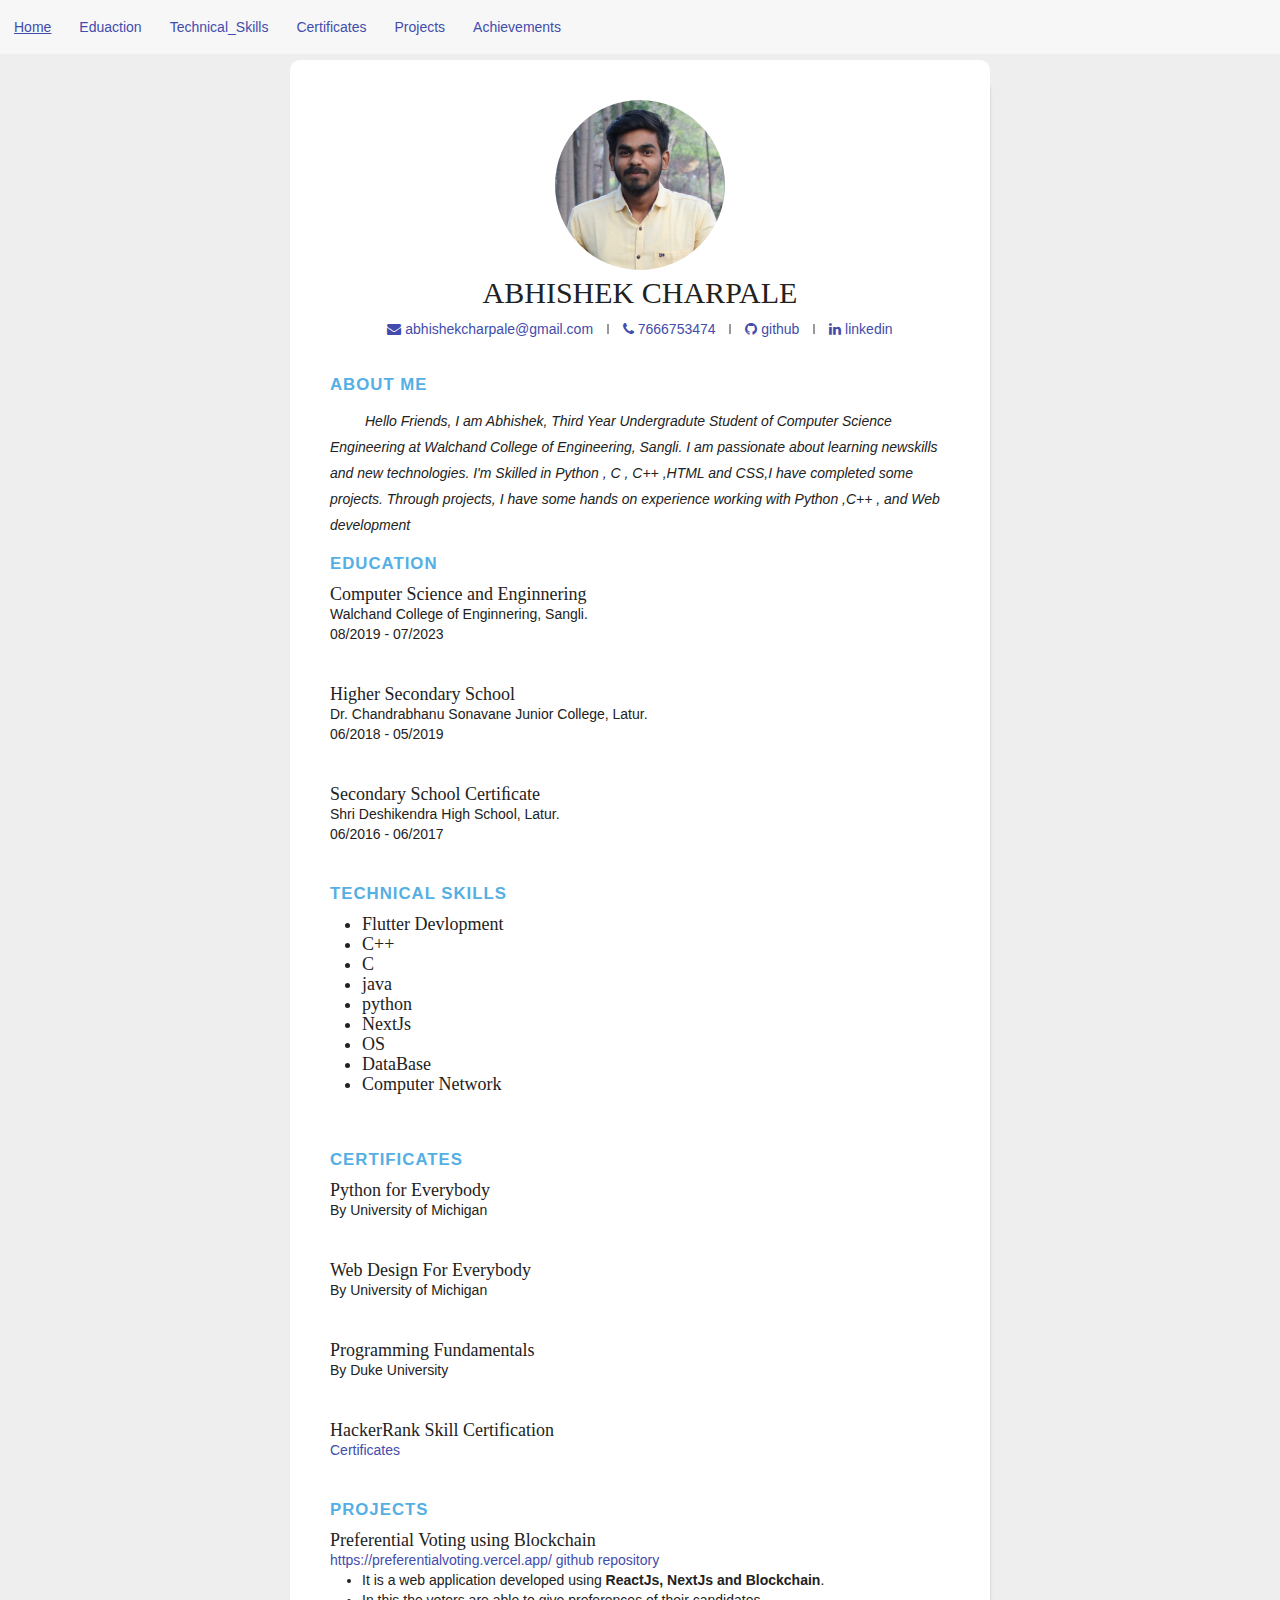
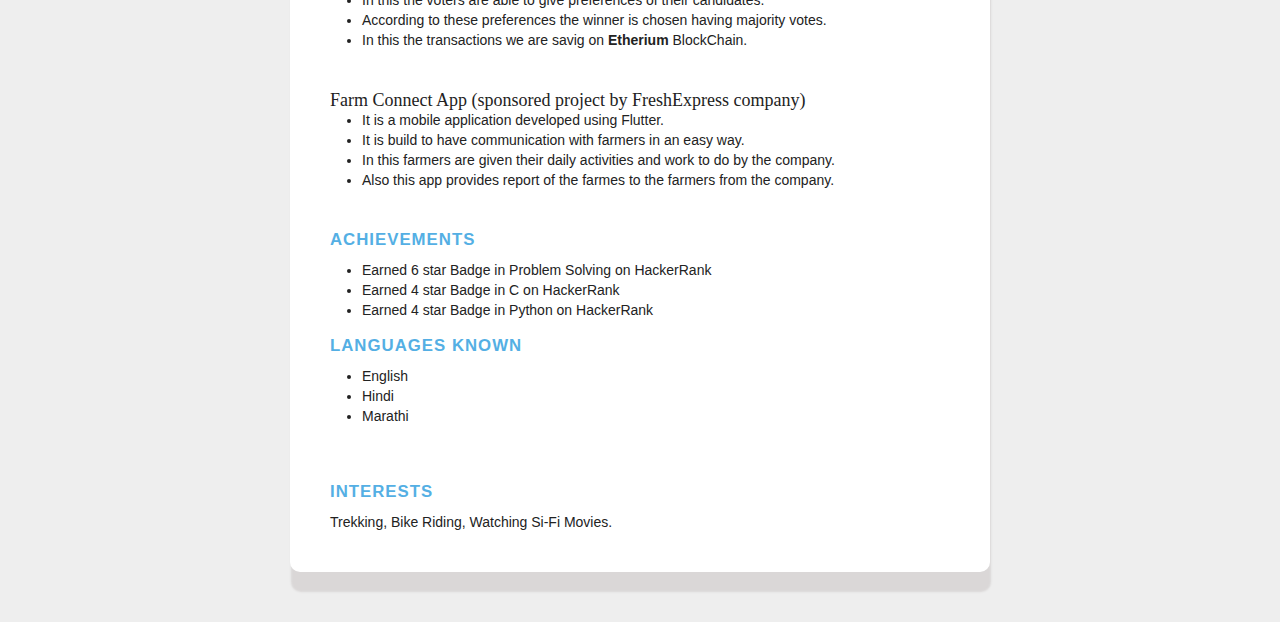
<file: index.html>
<!DOCTYPE html>
<html lang="en">

<head>
    <meta charset="UTF-8" />
    <link href="https://cdn.jsdelivr.net/npm/bootstrap@5.1.3/dist/css/bootstrap.min.css" rel="stylesheet" />
    <title>Abhi-Portfolio</title>
    <link rel="shortcut icon" type="image/jpg" href="images/favicon.jfif" />
    <link rel="stylesheet" href="https://cdnjs.cloudflare.com/ajax/libs/font-awesome/4.7.0/css/font-awesome.min.css" />
    <link rel="stylesheet" href="resume_style.css" />
</head>

<body>
    <header>
        <nav>
            <a href="#" class="active">Home</a>
            <a href="#Eduaction">Eduaction</a>
            <a href="#Technical_Skills">Technical_Skills</a>
            <a href="#Certificates">Certificates</a>
            <a href="#Projects">Projects</a>
            <a href="#Achievements">Achievements</a>
        </nav>
    </header>
    <div class="container">
        <div class="header">
            <div>
                <img height="170px" class="center" src="images/Passport Photo.jpg" alt="Passport Image" />
            </div>
            <div class="full-name">
                <span>Abhishek</span>
                <span>Charpale</span>
            </div>
            <div class="contact-info center">
                <span class="email-val">
                        <a class="envelope" href="mailto:abhishekcharpale@gmail.com">
                            <i class="fa fa-envelope"></i>
                            <span>abhishekcharpale@gmail.com</span>
                        </a>
                </span>
                <span class="separator"></span>
                <span class="phone-val">
                        <a class="phone" href="tel:+917666753474">
                            <i class="fa fa-phone"></i>
                            <span>7666753474</span>
                        </a>
                </span>
                <span class="separator"></span>
                    <a class="github" target="_blank" href="https://github.com/abhi-05-04">
                        <i class="fa fa-github"></i>
                        <span>github</span>
                    </a>
                <span class="separator"></span>
                    <a class="linkedin" target="_blank" href="https://www.linkedin.com/in/abhishek-charpale/">
                        <i class="fa fa-linkedin"></i>
                        <span>linkedin</span>
                    </a>
            </div>


        </div>
        <div class="section__title">About Me</div>
        <p>
            <i >&nbsp;&nbsp;&nbsp;&nbsp; &nbsp;&nbsp;&nbsp;&nbsp;Hello Friends, I am Abhishek, Third
                Year Undergradute Student of Computer Science Engineering at Walchand College of Engineering, Sangli. I
                am passionate about learning newskills and new technologies. I'm Skilled in Python , C , C++ ,HTML and
                CSS,I have completed some projects. <b id="Eduaction"></b> Through projects, I have some hands on experience working with
                Python ,C++ , and Web development</i>

        </p>

        <div class="details">
            <div class="section">
                <div class="section__title">Education</div>
                <div class="section__list">
                    <div class="section__list-item">
                        <div class="left">
                            <div class="name">Computer Science and Enginnering</div>
                            <div class="addr">Walchand College of Enginnering, Sangli.</div>
                            <div class="duration">08/2019 - 07/2023</div>
                        </div>
                    </div>

                    <div class="section__list-item">
                        <div class="left">
                            <div class="name">Higher Secondary School</div>
                            <div class="addr">
                                Dr. Chandrabhanu Sonavane Junior College, Latur.
                            </div>
                            <div class="duration">06/2018 - 05/2019</div>
                        </div>
                    </div>

                    <div class="section__list-item">
                        <div class="left">
                            <div class="name">Secondary School Certiﬁcate</div>
                            <div class="addr">Shri Deshikendra High School, Latur.</div>
                            <section id="Technical_Skills"></section>
                            <div class="duration">06/2016 - 06/2017</div>
                        </div>
                    </div>
                </div>
            </div>

            <div class="section" id="Technical_Skills">
                <div class="section__title">Technical Skills</div>
                <div class="skills__item">
                    <div class="left">
                        <div class="name">
                            <ul>
                                <li>Flutter Devlopment</li>
                                <li>C++</li>
                                <li>C</li>
                                <li>java</li>
                                <li>python</li>
                                <li>NextJs</li>
                                <li>OS</li>
                                <li>DataBase</li>
                                <div id="Certificates"></div>
                                <li>Computer Network</li>
                            </ul>
                        </div>
                    </div>
                </div>
            </div>

            <div class="section" id="Certificates">
                <div class="section__title">Certificates</div>
                <div class="section__list">
                    <div class="section__list-item">
                        <div class="name">Python for Everybody</div>
                        <div class="addr">By University of Michigan</div>
                    </div>

                    <div class="section__list-item">
                        <div class="name">Web Design For Everybody</div>
                        <div class="addr">By University of Michigan</div>
                    </div>

                    <div class="section__list-item">
                        <div class="name">Programming Fundamentals</div>
                        <div class="addr">By Duke University</div>
                    </div>

                    <div class="section__list-item">
                        <div class="name">HackerRank Skill Certification</div>
                        <section id="Projects"></section>
                    </div>
                    <a href="certificate_details.html">Certificates</a>
                </div>
            </div>

            <div class="section" id="Projects">
                <div class="section__title">Projects</div>
                <div class="section__list">
                    <div class="section__list-item">
                        <div class="name">Preferential Voting using Blockchain</div>
                        <a href="https://preferentialvoting.vercel.app/">https://preferentialvoting.vercel.app/</a>
                        <a href="https://github.com/abhi05-04/preferential_voting_Blockhain">github repository</a>
                        <div class="text">
                            <ul>
                                <li>It is a web application developed using <b>ReactJs, NextJs and Blockchain</b>.</li>
                                <li>In this the voters are able to give preferences of their candidates.</li>
                                <li>According to these preferences the winner is chosen having majority votes.</li>
                                <li>In this the transactions we are savig on <b>Etherium</b> BlockChain.</li>
                            </ul>
                        </div>
                    </div>

                    <div class="section__list-item">
                        <div class="name">Farm Connect App (sponsored project by FreshExpress company)</div>
                        <div class="text">
                            <ul>
                                <li>It is a mobile application developed using Flutter.</li>
                                <li>It is build to have communication with farmers in an easy way.</li>
                                <section id="Achievements"></section>
                                <li>In this farmers are given their daily activities and work to do by the company.</li>
                                <li>Also this app provides report of the farmes to the farmers from the company.</li>
                            </ul>
                        </div>
                    </div>
                </div>
            </div>

            <div class="section" id="Achievements">
                <div class="section__title">Achievements</div>
                <div class="skills__item">
                        <div class="text">
                            <ul>
                                <li>Earned 6 star Badge in Problem Solving on HackerRank</li>
                                <li>Earned 4 star Badge in C on HackerRank</li>
                                <li>Earned 4 star Badge in Python on HackerRank</li>
                            </ul>
                        </div>
                </div>

                <div class="section">
                    <div class="section__title">Languages Known</div>
                    <div class="skills__item">
                        <div class="left">
                            <div class="text">
                                <ul>
                                    <li>English</li>
                                    <li>Hindi</li>
                                    <li>Marathi</li>
                                </ul>
                            </div>
                        </div>
                    </div>
                </div>

                <div class="section">
                    <div class="section__title">Interests</div>
                    <div class="section__list">
                        <div class="section__list-item">
                            Trekking, Bike Riding, Watching Si-Fi Movies.
                        </div>
                    </div>
                </div>
            </div>

        </div>
    </div>
</body>

</html>
</file>
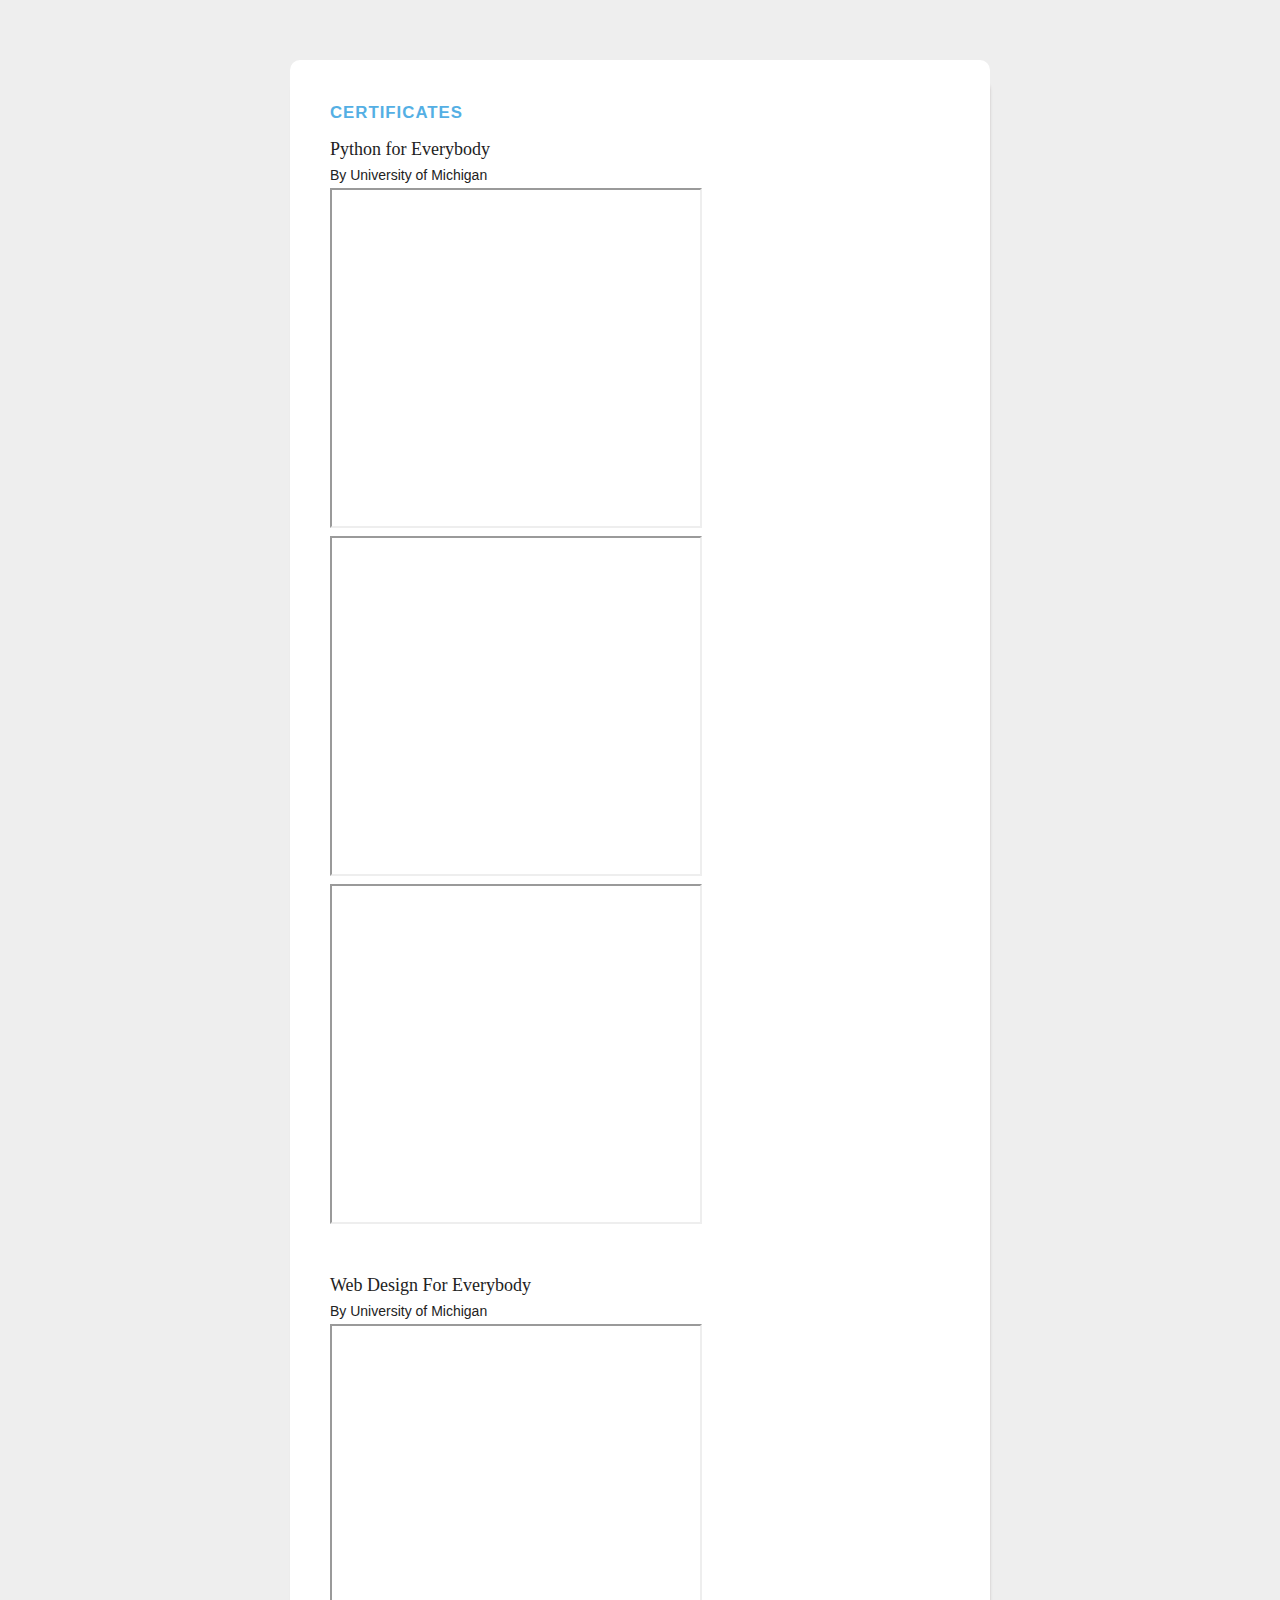
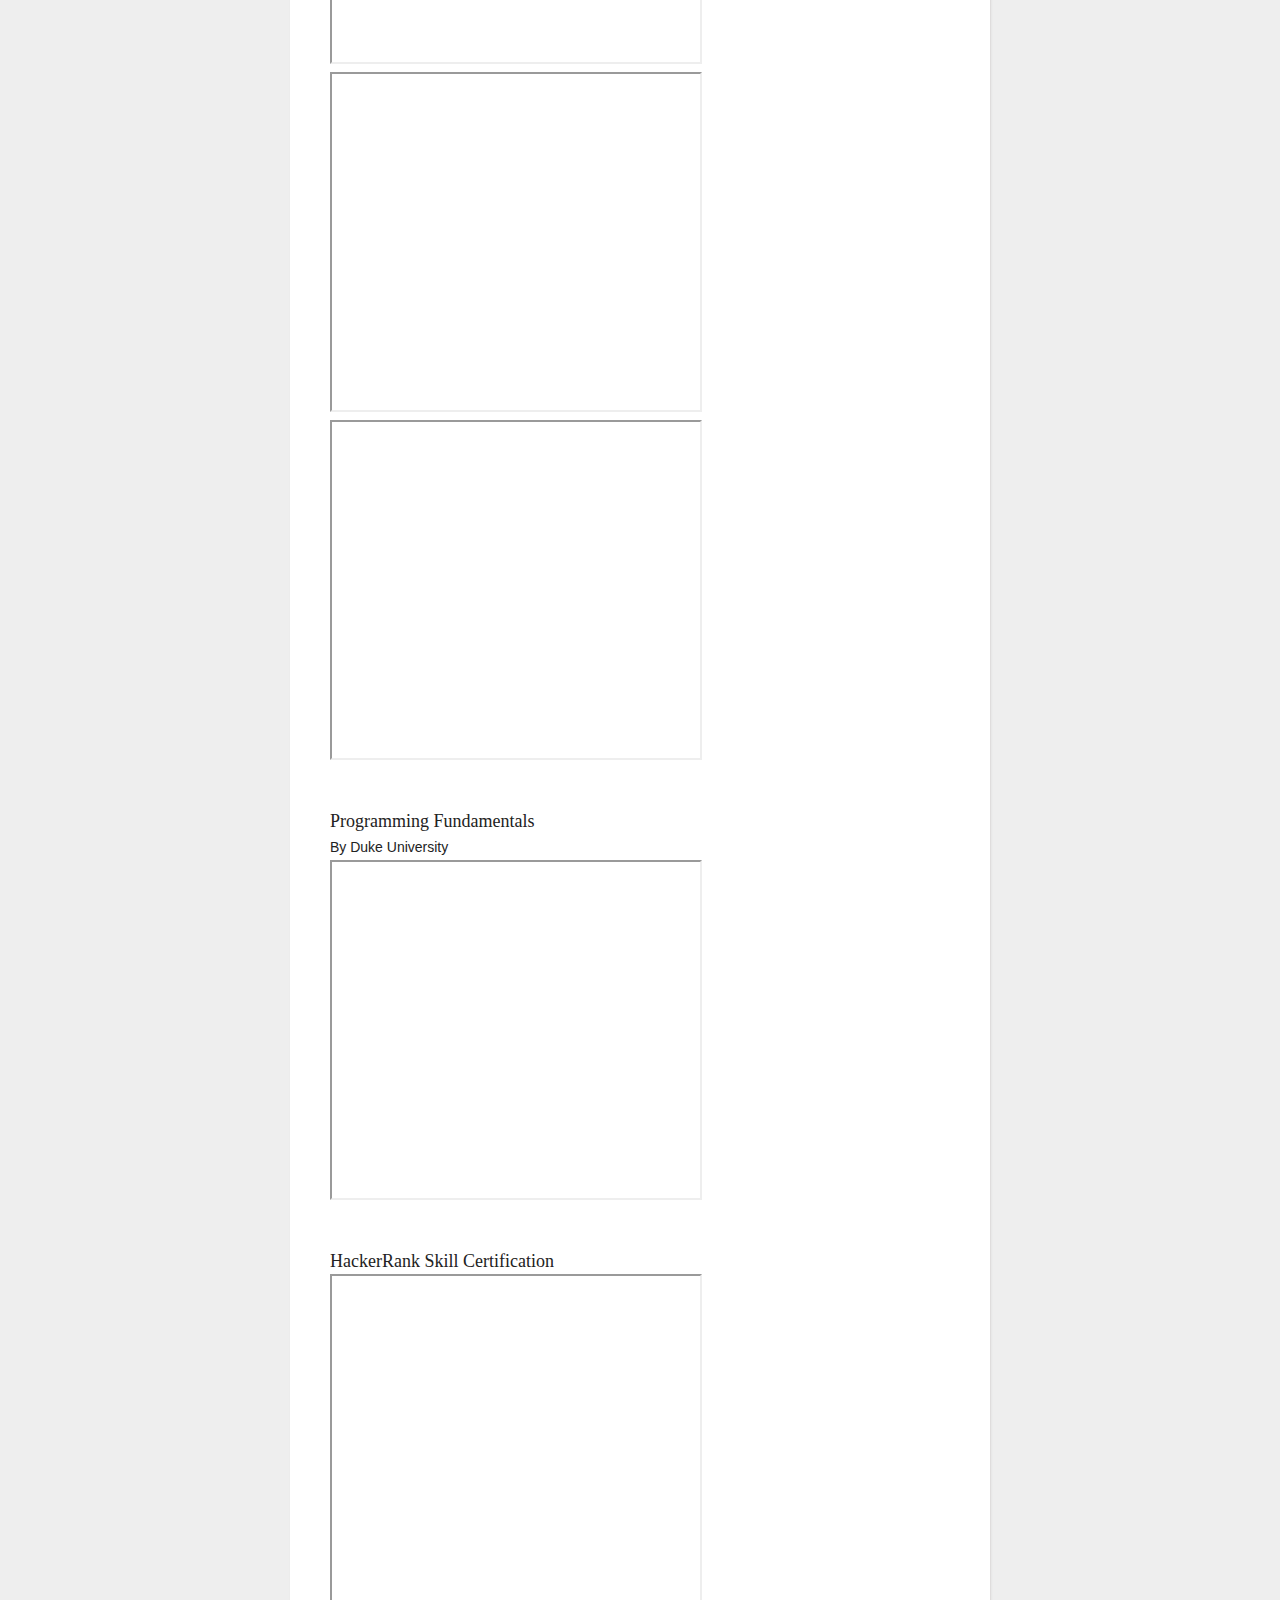
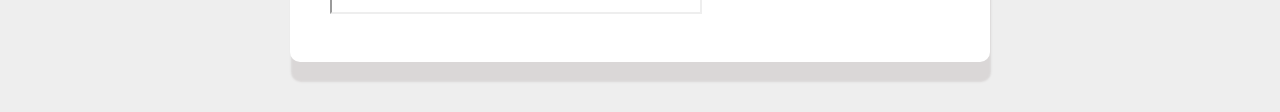
<file: certificate_details.html>
<!DOCTYPE html>
<html lang="en">

<head>
    <meta charset="UTF-8">
    <meta http-equiv="X-UA-Compatible" content="IE=edge">
    <meta name="viewport" content="width=device-width, initial-scale=1.0">
    <title>Abhi - Certificates</title>
    <link rel="shortcut icon" type="image/jpg" href="images/favicon.jfif" />
    <link rel="stylesheet" href="resume_style.css" />
</head>

<body>
    <div class="container">
        <div class="section" id="Certificates">
            <div class="section__title">Certificates</div>
            <div class="section__list">
                <div class="section__list-item">
                    <div class="left">
                        <div class="name">Python for Everybody</div>
                        <div class="addr">By University of Michigan</div>
                        <iframe src="images/python_getting_started.pdf" width="100%" height="340px">
                        </iframe>
                        <br />
                        <iframe src="images/python_DS.pdf" width="100%" height="340px">
                        </iframe>
                        <br />
                        <iframe src="images/python_access_web_data.pdf" width="100%" height="340px">
                        </iframe>
                    </div>
                </div>

                <div class="section__list-item">
                    <div class="left">
                        <div class="name">Web Design For Everybody</div>
                        <div class="addr">By University of Michigan</div>
                        <iframe src="images/Intro_html.pdf" width="100%" height="340px">
                        </iframe>
                        <br />
                        <iframe src="images/intro_css.pdf" width="100%" height="340px">
                        </iframe>
                        <br />
                        <iframe src="images/python_access_web_data.pdf" width="100%" height="340px">
                        </iframe>
                    </div>
                </div>

                <div class="section__list-item">
                    <div class="left">
                        <div class="name">Programming Fundamentals</div>
                        <div class="addr">By Duke University</div>
                        <iframe src="images/Programming_fudamentals.pdf" width="100%" height="340px">
                        </iframe>
                    </div>
                </div>

                <div class="section__list-item">
                    <div class="left">
                        <div class="name">HackerRank Skill Certification</div>
                        <section id="Projects"></section>
                        <iframe src="images/HackerRank.pdf" width="100%" height="340px">
                        </iframe>
                    </div>
                </div>
            </div>
        </div>
    </div>
</body>

</html>
</file>
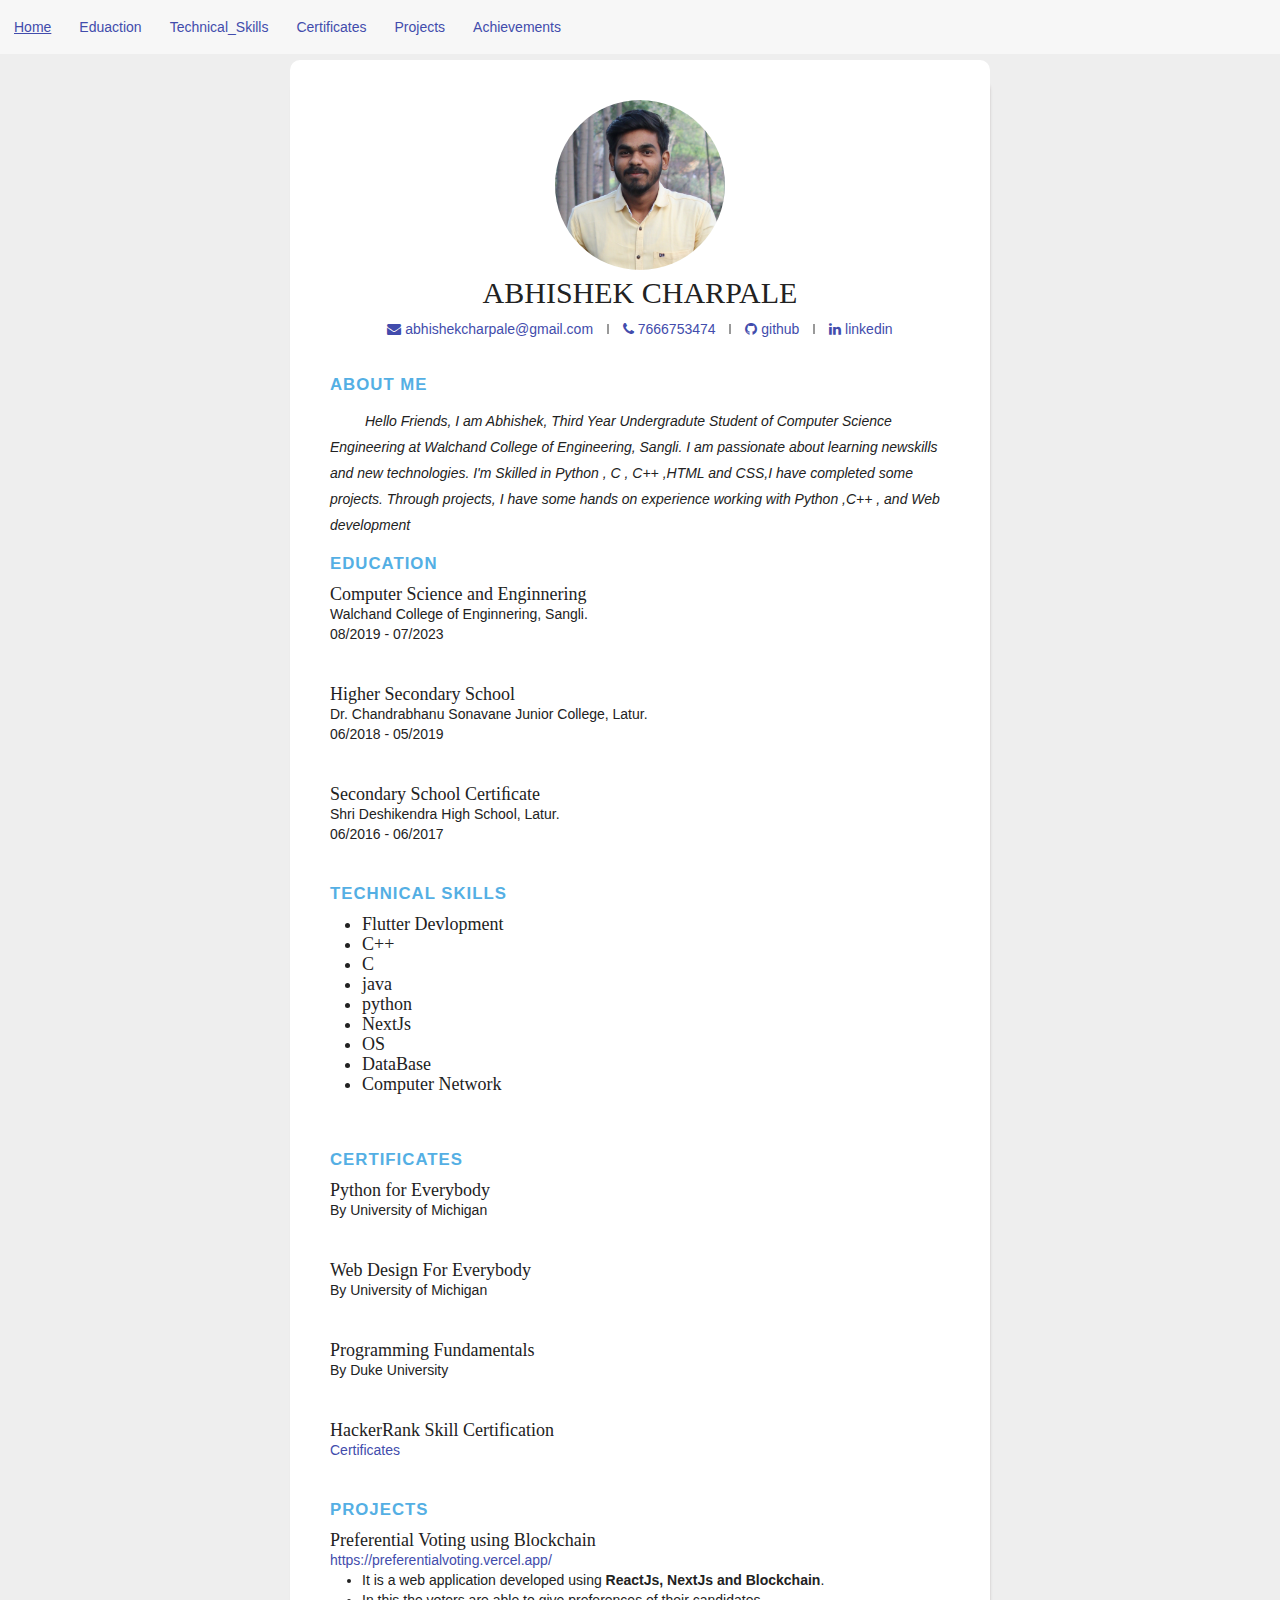
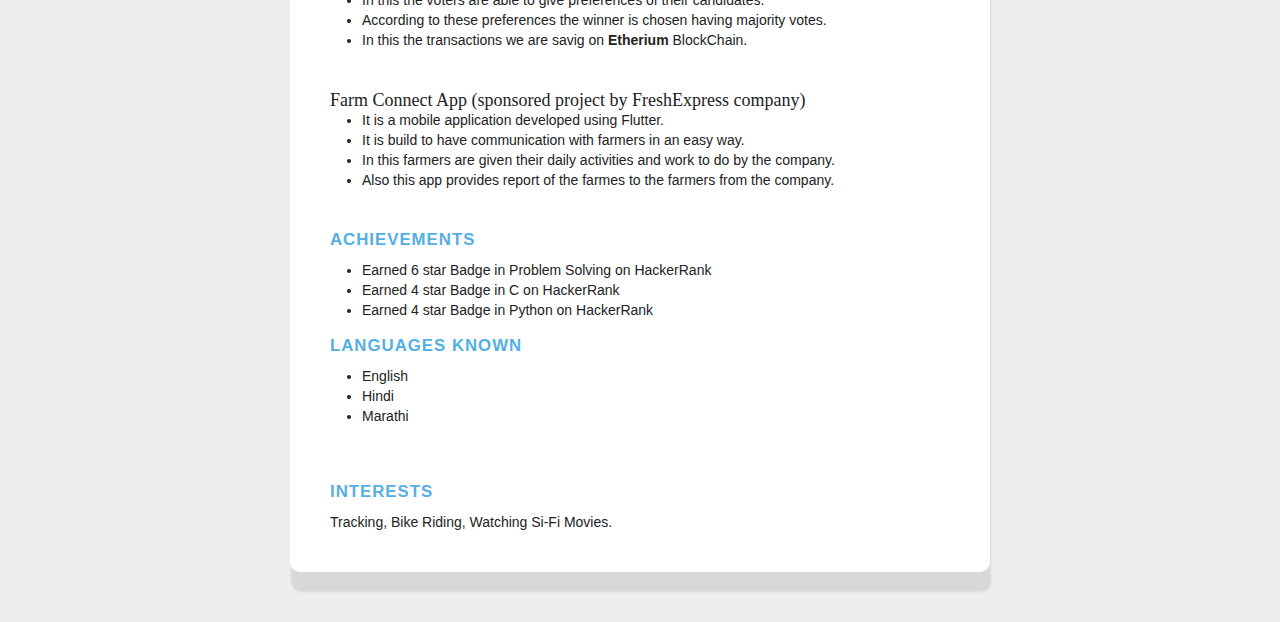
<file: resume.html>
<!DOCTYPE html>
<html lang="en">

<head>
    <meta charset="UTF-8" />
    <link href="https://cdn.jsdelivr.net/npm/bootstrap@5.1.3/dist/css/bootstrap.min.css" rel="stylesheet" />
    <title>Abhi-Portfolio</title>
    <link rel="shortcut icon" type="image/jpg" href="images/favicon.jfif" />
    <link rel="stylesheet" href="https://cdnjs.cloudflare.com/ajax/libs/font-awesome/4.7.0/css/font-awesome.min.css" />
    <link rel="stylesheet" href="resume_style.css" />
</head>

<body>
    <header>
        <nav>
            <a href="#" class="active">Home</a>
            <a href="#Eduaction">Eduaction</a>
            <a href="#Technical_Skills">Technical_Skills</a>
            <a href="#Certificates">Certificates</a>
            <a href="#Projects">Projects</a>
            <a href="#Achievements">Achievements</a>
        </nav>
    </header>
    <div class="container">
        <div class="header">
            <div>
                <img height="170px" class="center" src="images/Passport Photo.jpg" alt="Passport Image" />
            </div>
            <div class="full-name">
                <span>Abhishek</span>
                <span>Charpale</span>
            </div>
            <div class="contact-info center">
                <span class="email-val">
                    <a href="mailto:abhishekcharpale@gmail.com">
                        <a class="envelope" href="">
                            <i class="fa fa-envelope"></i>
                            <span>abhishekcharpale@gmail.com</span>
                        </a>
                    </a>
                </span>
                <span class="separator"></span>
                <span class="phone-val">
                    <a href="tel:+917666753474">
                        <a class="phone" href="">
                            <i class="fa fa-phone"></i>
                            <span>7666753474</span>
                        </a>
                    </a>
                </span>
                <span class="separator"></span>
                <a target="_blank" href="https://github.com/abhi05-04">
                    <a class="github" href="">
                        <i class="fa fa-github"></i>
                        <span>github</span>
                    </a>
                </a>
                <span class="separator"></span>
                <a target="_blank" href="https://www.linkedin.com/in/abhishek-charpale/">
                    <a class="linkedin" href="">
                        <i class="fa fa-linkedin"></i>
                        <span>linkedin</span>
                    </a>
                </a>
            </div>


        </div>
        <div class="section__title">About Me</div>
        <p>
            <i >&nbsp;&nbsp;&nbsp;&nbsp; &nbsp;&nbsp;&nbsp;&nbsp;Hello Friends, I am Abhishek, Third
                Year Undergradute Student of Computer Science Engineering at Walchand College of Engineering, Sangli. I
                am passionate about learning newskills and new technologies. I'm Skilled in Python , C , C++ ,HTML and
                CSS,I have completed some projects. <b id="Eduaction"></b> Through projects, I have some hands on experience working with
                Python ,C++ , and Web development</i>

        </p>

        <div class="details">
            <div class="section">
                <div class="section__title">Education</div>
                <div class="section__list">
                    <div class="section__list-item">
                        <div class="left">
                            <div class="name">Computer Science and Enginnering</div>
                            <div class="addr">Walchand College of Enginnering, Sangli.</div>
                            <div class="duration">08/2019 - 07/2023</div>
                        </div>
                    </div>

                    <div class="section__list-item">
                        <div class="left">
                            <div class="name">Higher Secondary School</div>
                            <div class="addr">
                                Dr. Chandrabhanu Sonavane Junior College, Latur.
                            </div>
                            <div class="duration">06/2018 - 05/2019</div>
                        </div>
                    </div>

                    <div class="section__list-item">
                        <div class="left">
                            <div class="name">Secondary School Certiﬁcate</div>
                            <div class="addr">Shri Deshikendra High School, Latur.</div>
                            <section id="Technical_Skills"></section>
                            <div class="duration">06/2016 - 06/2017</div>
                        </div>
                    </div>
                </div>
            </div>

            <div class="section" id="Technical_Skills">
                <div class="section__title">Technical Skills</div>
                <div class="skills__item">
                    <div class="left">
                        <div class="name">
                            <ul>
                                <li>Flutter Devlopment</li>
                                <li>C++</li>
                                <li>C</li>
                                <li>java</li>
                                <li>python</li>
                                <li>NextJs</li>
                                <li>OS</li>
                                <li>DataBase</li>
                                <div id="Certificates"></div>
                                <li>Computer Network</li>
                            </ul>
                        </div>
                    </div>
                </div>
            </div>

            <div class="section" id="Certificates">
                <div class="section__title">Certificates</div>
                <div class="section__list">
                    <div class="section__list-item">
                        <div class="name">Python for Everybody</div>
                        <div class="addr">By University of Michigan</div>
                    </div>

                    <div class="section__list-item">
                        <div class="name">Web Design For Everybody</div>
                        <div class="addr">By University of Michigan</div>
                    </div>

                    <div class="section__list-item">
                        <div class="name">Programming Fundamentals</div>
                        <div class="addr">By Duke University</div>
                    </div>

                    <div class="section__list-item">
                        <div class="name">HackerRank Skill Certification</div>
                        <section id="Projects"></section>
                    </div>
                    <a href="certificate_details.html">Certificates</a>
                </div>
            </div>

            <div class="section" id="Projects">
                <div class="section__title">Projects</div>
                <div class="section__list">
                    <div class="section__list-item">
                        <div class="name">Preferential Voting using Blockchain</div>
                        <a href="https://preferentialvoting.vercel.app/">https://preferentialvoting.vercel.app/</a>
                        <div class="text">
                            <ul>
                                <li>It is a web application developed using <b>ReactJs, NextJs and Blockchain</b>.</li>
                                <li>In this the voters are able to give preferences of their candidates.</li>
                                <li>According to these preferences the winner is chosen having majority votes.</li>
                                <li>In this the transactions we are savig on <b>Etherium</b> BlockChain.</li>
                            </ul>
                        </div>
                    </div>

                    <div class="section__list-item">
                        <div class="name">Farm Connect App (sponsored project by FreshExpress company)</div>
                        <div class="text">
                            <ul>
                                <li>It is a mobile application developed using Flutter.</li>
                                <li>It is build to have communication with farmers in an easy way.</li>
                                <section id="Achievements"></section>
                                <li>In this farmers are given their daily activities and work to do by the company.</li>
                                <li>Also this app provides report of the farmes to the farmers from the company.</li>
                            </ul>
                        </div>
                    </div>
                </div>
            </div>

            <div class="section" id="Achievements">
                <div class="section__title">Achievements</div>
                <div class="skills__item">
                        <div class="text">
                            <ul>
                                <li>Earned 6 star Badge in Problem Solving on HackerRank</li>
                                <li>Earned 4 star Badge in C on HackerRank</li>
                                <li>Earned 4 star Badge in Python on HackerRank</li>
                            </ul>
                        </div>
                </div>

                <div class="section">
                    <div class="section__title">Languages Known</div>
                    <div class="skills__item">
                        <div class="left">
                            <div class="text">
                                <ul>
                                    <li>English</li>
                                    <li>Hindi</li>
                                    <li>Marathi</li>
                                </ul>
                            </div>
                        </div>
                    </div>
                </div>

                <div class="section">
                    <div class="section__title">Interests</div>
                    <div class="section__list">
                        <div class="section__list-item">
                            Tracking, Bike Riding, Watching Si-Fi Movies.
                        </div>
                    </div>
                </div>
            </div>

        </div>
    </div>
</body>

</html>
</file>
<file: resume_style.css>
* {
  margin: 0;
  padding: 0;
  box-sizing: border-box;
}
html {
  height: 100%;
}

header {
  /* padding: 1%; */
  background-size: 100%;
  overflow: hidden;
}

nav {
  text-align: right;
  position: fixed;
  top: 0;
  width: 100%;
  background-color: rgb(247, 247, 247);
}
nav a {
  float: left;
  display: block;
  text-align: center;
  padding: 14px;
  text-decoration: none;
}

body {
  min-height: 100%;
  background: #eee;
  font-family: "Lato", sans-serif;
  font-weight: 400;
  color: #222;
  font-size: 14px;
  line-height: 26px;
  padding-bottom: 50px;
}

.container {
  max-width: 700px;
  background: #fff;
  margin: 0px auto 0px;
  box-shadow: 1px 20px 2px #dad7d7;
  border-radius: 10px;
  padding: 40px;
  margin-top: 60px;
}


.header {
  margin-bottom: 30px;
}
.full-name {
  font-family: Alegreya;
  font-size: 30px;
  text-transform: uppercase;
  margin-bottom: 10px;
  margin-top: 10px;
  font-weight: 100;
  text-align: center;
}

.contact-info {
  margin-bottom: 5px;
}

.email,
.phone {
  font-weight: 300;
}

.separator {
  height: 10px;
  display: inline-block;
  border-left: 2px solid #999;
  margin: 0px 10px;
}

.position {
  font-weight: bold;
  display: inline-block;
  margin-right: 10px;
  /* text-decoration: underline; */
}

.details {
  line-height: 20px;
}
.section {
  margin-bottom: 40px;
}

.section:last-of-type {
  margin-bottom: 0px;
}

.section__title {
  letter-spacing: 1px;
  font-size: larger;
  color: #54afe4;
  font-weight: bold;
  margin-bottom: 10px;
  text-transform: uppercase;
}

.section__list-item {
  margin-bottom: 40px;
}

.section__list-item:last-of-type {
  margin-bottom: 0;
}

.left,
.right {
  vertical-align: top;
  display: inline-block;
}

.left {
  width: 60%;
}

.right {
  text-align: right;
  width: 39%;
}

.name {
  /* font-weight: bold; */
  font-family: 'Anaheim';
  font-size: 18px;
}

a {
  text-decoration: none;
  color: rgb(66, 76, 172);
  /* font-style: italic; */
}

a:hover {
  text-decoration: underline;
  /* color: rgb(61, 159, 144); */
}


.skills__item {
  margin-bottom: 10px;
}

.skills__item .right input {
  display: none;
}

.skills__item .right label {
  display: inline-block;
  width: 20px;
  height: 20px;
  background: #c3def3;
  border-radius: 20px;
  margin-right: 3px;
}

.skills__item .right input:checked + label {
  background: #79a9ce;
}

.center {
  display: block;
  margin-left: auto;
  margin-right: auto;
  width: auto;
  border-radius: 60%;
  text-align: center;
}
._center{
  align-items: center;
  margin-left: 2.5px;

}
._right{
  float: right; }
._left{
  float:left}
</file>
